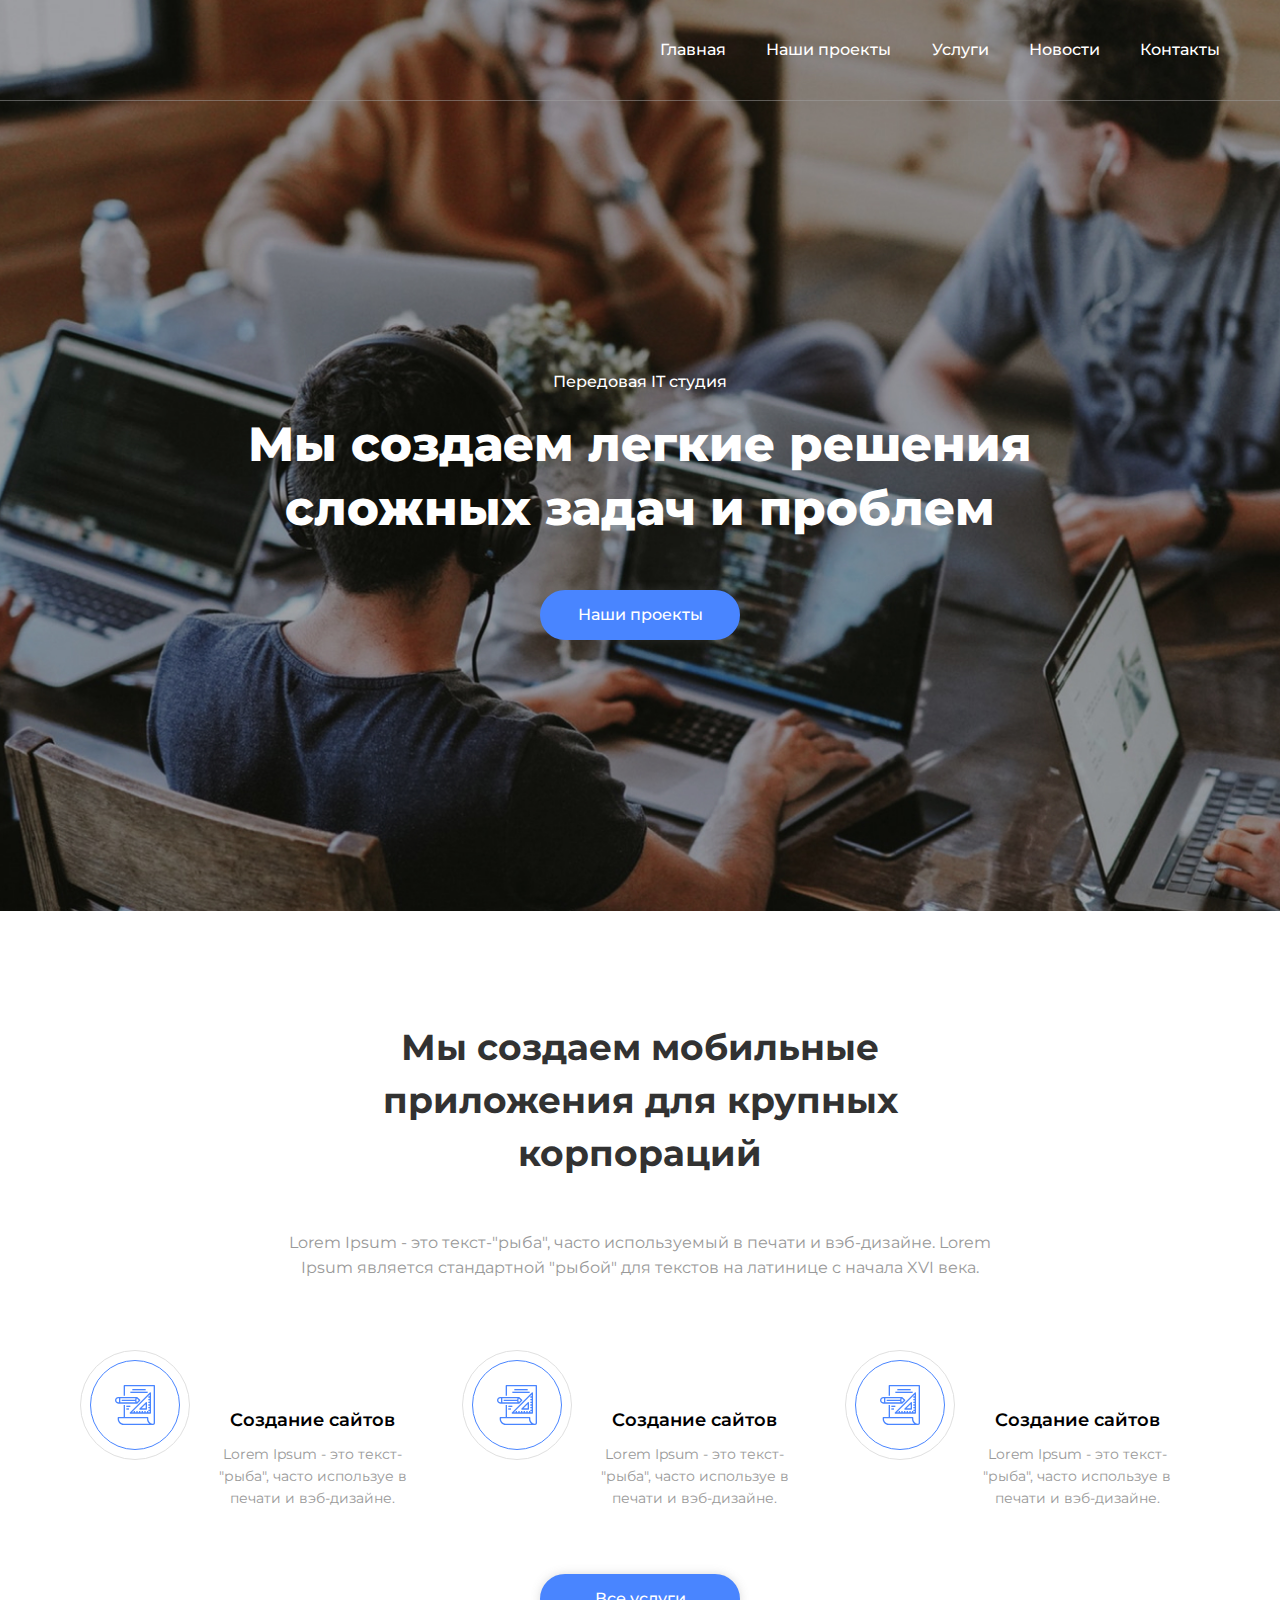
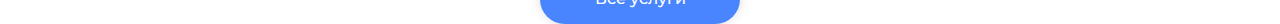
<file: index.html>
<!DOCTYPE html>
<html lang="en">

<head>
    <meta charset="UTF-8">
    <meta name="viewport" content="width=device-width, initial-scale=1.0">
    <link rel="stylesheet" href="/css/styles.css">
    <link href="https://fonts.googleapis.com/css2?family=Montserrat:wght@400;500;600;700;800&display=swap"
        rel="stylesheet">
    <title> Teamplate 4 </title>
</head>

<body>
    <div class="wrapper">
        <header class="header">
            <nav class="header__menu">
                <ul class="header__list">
                    <li><a class="header__link" href="#">Главная</a></li>
                    <li><a class="header__link" href="#">Наши проекты</a></li>
                    <li><a class="header__link" href="#">Услуги</a></li>
                    <li><a class="header__link" href="#">Новости</a></li>
                    <li><a class="header__link" href="#">Контакты</a></li>
                </ul>
            </nav>
            <div class="container">
                <div class="fullscreen__text">
                    <p class="fullscreen__title">Передовая IT студия</p>
                    <p class="fullscreen__subtitle">Мы создаем легкие решения
                        сложных задач и проблем</p>
                    <a class="fullscreen__link link" href="#">Наши проекты</a>
                </div>
            </div>
        </header>
        <main class="main">
            <div class="container">
                <section class="servises">
                    <p class="servises__title title">Мы создаем мобильные приложения
                        для крупных корпораций</p>
                    <p class="servises__subtitle">Lorem Ipsum - это текст-"рыба", часто используемый в печати и
                        вэб-дизайне. Lorem Ipsum является стандартной "рыбой" для текстов на латинице с начала XVI века.
                    </p>
                    <div class="servises__row">
                        <div class="servises__item">
                            <div class="servises__img"></div>
                            <div class="servises__body">
                                <p>Создание сайтов</p>
                                <p>Lorem Ipsum - это текст- "рыба", часто используе в печати и вэб-дизайне.</p>
                            </div>
                        </div>
                        <div class="servises__item">
                            <div class="servises__img"></div>
                            <div class="servises__body">
                                <p>Создание сайтов</p>
                                <p>Lorem Ipsum - это текст- "рыба", часто используе в печати и вэб-дизайне.</p>
                            </div>
                        </div>
                        <div class="servises__item">
                            <div class="servises__img"></div>
                            <div class="servises__body">
                                <p>Создание сайтов</p>
                                <p>Lorem Ipsum - это текст- "рыба", часто используе в печати и вэб-дизайне.</p>
                            </div>
                        </div>
                    </div>
                    <a class="servises__link link" href="#">Все услуги</a>
                </section>
            </div>
        </main>
        <footer class="footer">
            <div class="container">
                <div class="footer__info">
                    <div class="footer__row">
                        <div class="footer__item">
                            <div class="footer__label">
                                <div class="footer__list">

                                </div>
                            </div>
                        </div>
                    </div>
                </div>
                <div class="footer__copy">

                </div>
            </div>
        </footer>
    </div>
</body>

</html>
</file>
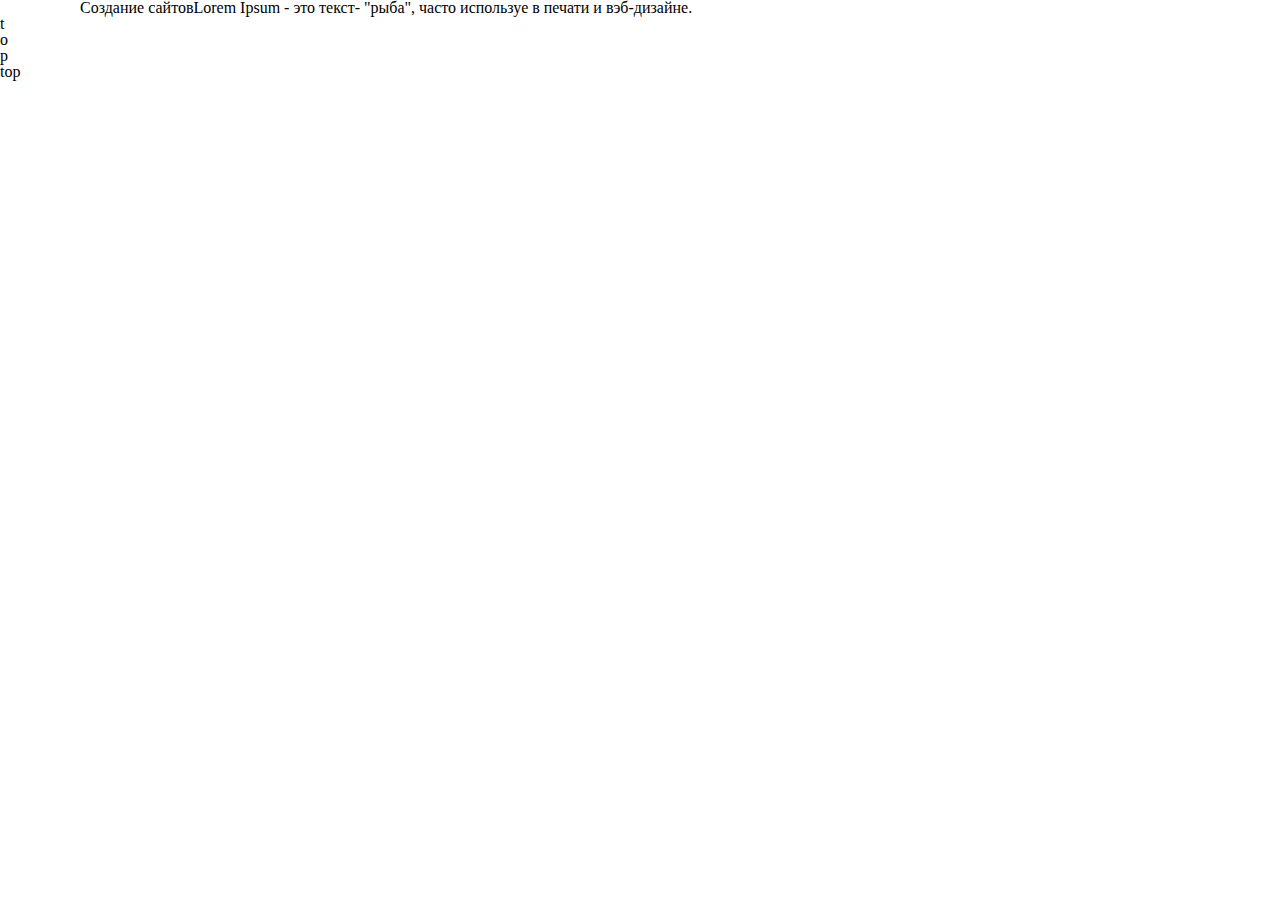
<file: index-2.html>
<!DOCTYPE html>
<html lang="en">

<head>
    <meta charset="UTF-8">
    <meta name="viewport" content="width=device-width, initial-scale=1.0">
    <link rel="stylesheet" href="/css/styles.css">
    <title> Teamplate 4 </title>
</head>

<body>
    <div class="container">
        <div class="servises__item">
            <p class="servises__logo">Создание сайтов</p>
            <p>Lorem Ipsum - это текст- "рыба", часто используе в печати и вэб-дизайне. </p>
        </div>
        <!-- <ul class="list">
            <li class="list-item">
                <a href="" class="list-link">Home</a>
            </li>
            <li class="list-item">
                <a href="" class="list-link">Portfolio</a>
            </li>
            <li class="list-item">
                <a href="" class="list-link">Team</a>
            </li>
            <li class="list-item">
                <a href="" class="list-link">About</a>
            </li>
        </ul> -->
    </div>
    <!-- <div class="absolute">
        <p>Создание сайтов</p>
        <p>Lorem Ipsum - это текст- "рыба", часто используе в печати и вэб-дизайне.</p>
    </div> -->
    <div class="boxes">
        <div class="box">t</div>
        <div class="box box-48">o</div>
        <div class="box box-72">p</div>
    </div>
    <div class="cards">
        <div class="card"></div>
        <div class="card card-48"></div>
        <div class="card card-72"></div>
    </div>
    <div class="letter">
        top
    </div>
</body>

</html>
</file>
<file: css/styles.css>
/*-----------------------------------Обнуление----------------------------------------------------*/
*{padding: 0;margin: 0;border: 0;}
*,*:before,*:after{-moz-box-sizing: border-box;-webkit-box-sizing: border-box;box-sizing: border-box;}
:focus,:active{outline: none;}
a:focus,a:active{outline: none;}
nav,footer,header,aside{display: block;}
html,body{height: 100%;width: 100%;font-size: 100%;line-height: 1;font-size: 14px;-ms-text-size-adjust: 100%;-moz-text-size-adjust: 100%;-webkit-text-size-adjust: 100%;}
input,button,textarea {font-family: inherit;}
input::-ms-clear{display: none;}
button {cursor: pointer;}
button::-moz-focus-inner {padding: 0;border: 0;}
a,a:visited{text-decoration: none;}
a:hover{text-decoration: none;}
ul li{list-style: none;}
img{vertical-align: top;}
h1,h2,h3,h4,h5,h6 {font-size: inherit;font-weight: 400;}
/*----------------------------------Конец обнуления-----------------------------------------------*/

body{
    font-family: Montserrat;
    font-size: 16px;
    color: #000000;
}
.container {
    width: 1150px;
    padding: 0px 15px 0px 15px;
    margin: 0 auto;
}
.wrapper {

}
.header {
    min-width: 100%;
    background-image: url(/img/Fullscreen-img-1.jpg);
    min-height: 100vh;
    background-size: cover;
    background-position: center;
    background-repeat: no-repeat;
}
.header__menu {
    padding: 40px 0px 0px 50%;
    font-weight: 500;
    line-height: 20px;
    border-bottom: 1px solid rgba(161, 161, 161, 0.5);
}
.header__list {
    display: flex;
    height: 60px;
}
.header__list li{
    padding: 0px 20px 0px 20px;
}
.header__list li:nth-child(2){
    min-width: 166px;
}
.header__link{
    color: #FFFFFF;
}
.header__list li:hover{
    border-bottom: 2px solid #FFFFFF;;
}
.fullscreen__text {
    display: flex;
    flex-direction: column;
    text-align: center;
    width: 100%;
    height: 100%;
    color: #FFFFFF;
    justify-content: center;
    align-content: center;
    min-height: 90vh;
}
.fullscreen__text p:nth-child(2){
    max-width: 830px;
    margin: 20px auto 50px;
}
.fullscreen__title {
    font-weight: 500;
    line-height: 20px;
}
.fullscreen__subtitle {
    font-weight: 800;
    font-size: 48px;
    line-height: 64px;
}
.fullscreen__link {

    align-self: center;
    
}
.link{
    line-height: 20px;
    font-weight: 500;
    padding: 13px 0;
    background: #4985FF;
    box-shadow: 0px 0px 10px rgba(111, 111, 111, 0.25);
    border-radius: 30px;
    border: 2px solid #4985FF;
    color: #FFFFFF;
    min-width: 200px;
}
.link:hover{
    color:#4985FF;
    background: #FFffff;

}

/* ----------------------------------------main------------------------------------- */
.main {
}
.title{
    font-size: 36px;
    line-height: 53px;
    color: #323232;
    font-weight: 700;
}
/* --------------------------------------servises----------------------------------- */
.servises {
    margin: 110px 0px 105px 0px;
    text-align: center;
}
.servises__title {
    max-width: 739px;
    margin: 0 auto 50px;
}
.servises__subtitle {
    line-height: 25px;
    color: #999999;
    margin: 0 auto 70px;
    max-width: 730px;
}
.servises__row {
    display: flex;
    margin-bottom: 55px;
}
.servises__item {
    flex: 0 0 calc((1120px - 54px)/3);
    display: flex;
}
.servises__item:not(:last-child){
    margin-right: 27px;
}
.servises__img {
    min-width: 110px;
    min-height: 110px;
    background: url(/img/icon/Ellipse-1.svg) 0 0 no-repeat,url(/img/icon/Ellipse-2.svg) 10px 10px no-repeat,url(/img/icon/project.svg) 35px 35px no-repeat;
}
.servises__body {
    padding: 10px;
}
.servises__body p:first-child{
    font-size: 18px;
    line-height: 22px;
    font-weight: 600;
    padding-top: 49px;
    margin-bottom: 12px;
}
.servises__body p:last-child{
    font-size: 14px;
    line-height: 22px;
    color: #999999;
}
.servises__link{
    display: inline-block;
}

/* -------------------------------standarts---------------------------------------- */

.footer {
}
</file>
